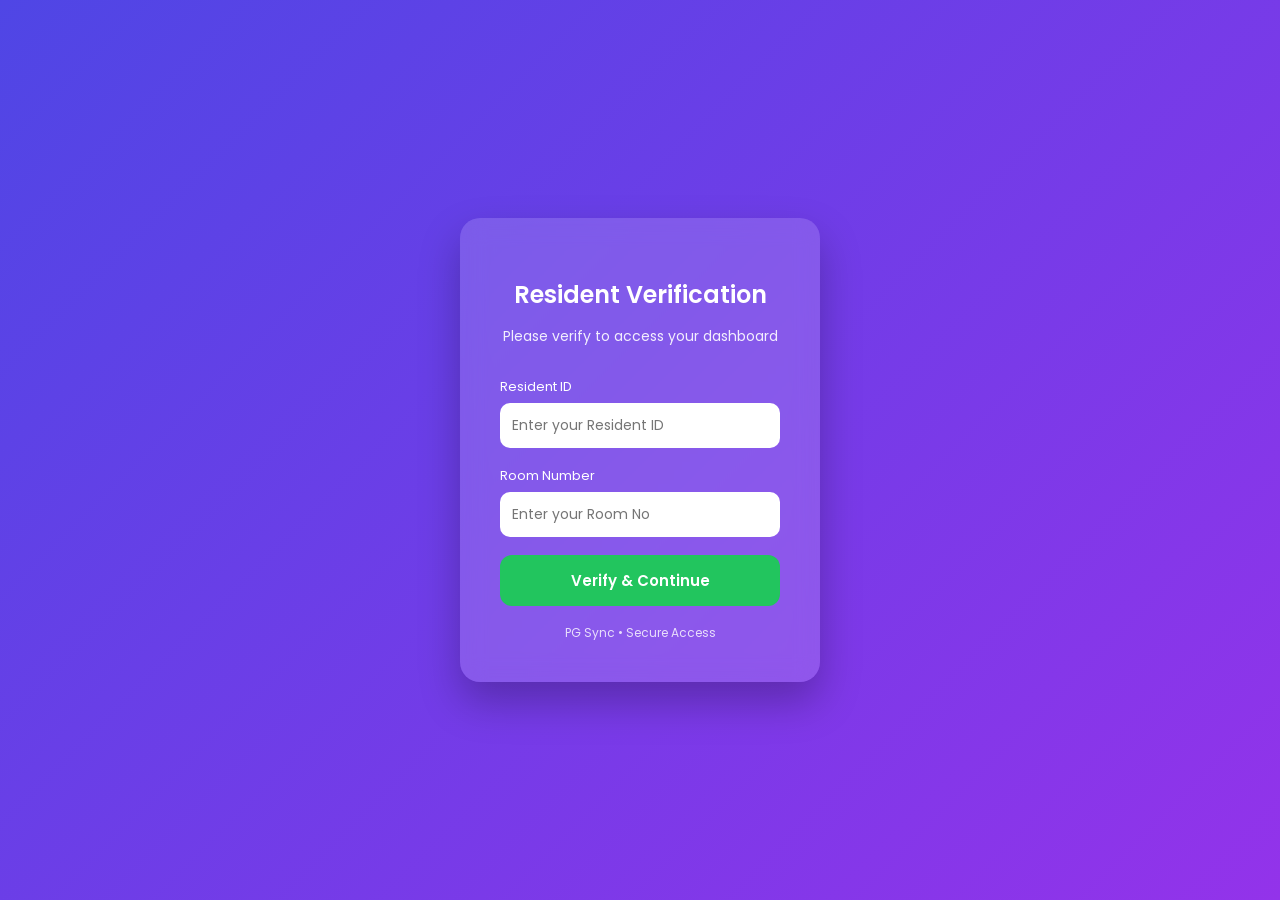
<file: templates/verify.html>
<!DOCTYPE html>
<html lang="en">
<head>
    <meta charset="UTF-8">
    <title>Resident Verification | PG Sync</title>
    <meta name="viewport" content="width=device-width, initial-scale=1.0">

    <!-- Google Font -->
    <link href="https://fonts.googleapis.com/css2?family=Poppins:wght@300;400;600&display=swap" rel="stylesheet">

    <style>
        * {
            box-sizing: border-box;
            font-family: 'Poppins', sans-serif;
        }

        body {
            margin: 0;
            height: 100vh;
            background: linear-gradient(135deg, #4f46e5, #9333ea);
            display: flex;
            align-items: center;
            justify-content: center;
        }

        .card {
            background: rgba(255, 255, 255, 0.15);
            backdrop-filter: blur(12px);
            border-radius: 20px;
            padding: 40px;
            width: 360px;
            color: #fff;
            box-shadow: 0 20px 40px rgba(0,0,0,0.25);
            animation: fadeUp 0.8s ease;
        }

        @keyframes fadeUp {
            from { opacity: 0; transform: translateY(30px); }
            to { opacity: 1; transform: translateY(0); }
        }

        .card h2 {
            text-align: center;
            margin-bottom: 10px;
            font-weight: 600;
        }

        .card p {
            text-align: center;
            font-size: 14px;
            opacity: 0.9;
            margin-bottom: 30px;
        }

        .field {
            margin-bottom: 18px;
        }

        .field label {
            font-size: 13px;
            display: block;
            margin-bottom: 6px;
        }

        .field input {
            width: 100%;
            padding: 12px;
            border-radius: 10px;
            border: none;
            outline: none;
            font-size: 14px;
        }

        .btn {
            width: 100%;
            padding: 14px;
            border: none;
            border-radius: 12px;
            background: #22c55e;
            color: #fff;
            font-size: 15px;
            font-weight: 600;
            cursor: pointer;
            transition: transform 0.2s, box-shadow 0.2s;
        }

        .btn:hover {
            transform: translateY(-2px);
            box-shadow: 0 10px 20px rgba(34,197,94,0.4);
        }

        .footer {
            text-align: center;
            margin-top: 18px;
            font-size: 12px;
            opacity: 0.8;
        }
    </style>
</head>

<body>

    <form class="card" method="POST">
        <h2>Resident Verification</h2>
        <p>Please verify to access your dashboard</p>

        <div class="field">
            <label>Resident ID</label>
            <input type="text" name="resident_id" placeholder="Enter your Resident ID" required>
        </div>

        <div class="field">
            <label>Room Number</label>
            <input type="text" name="room_no" placeholder="Enter your Room No" required>
        </div>

        <button class="btn" type="submit">
            Verify & Continue
        </button>

        <div class="footer">
            PG Sync • Secure Access
        </div>
    </form>

</body>
</html>
</file>
